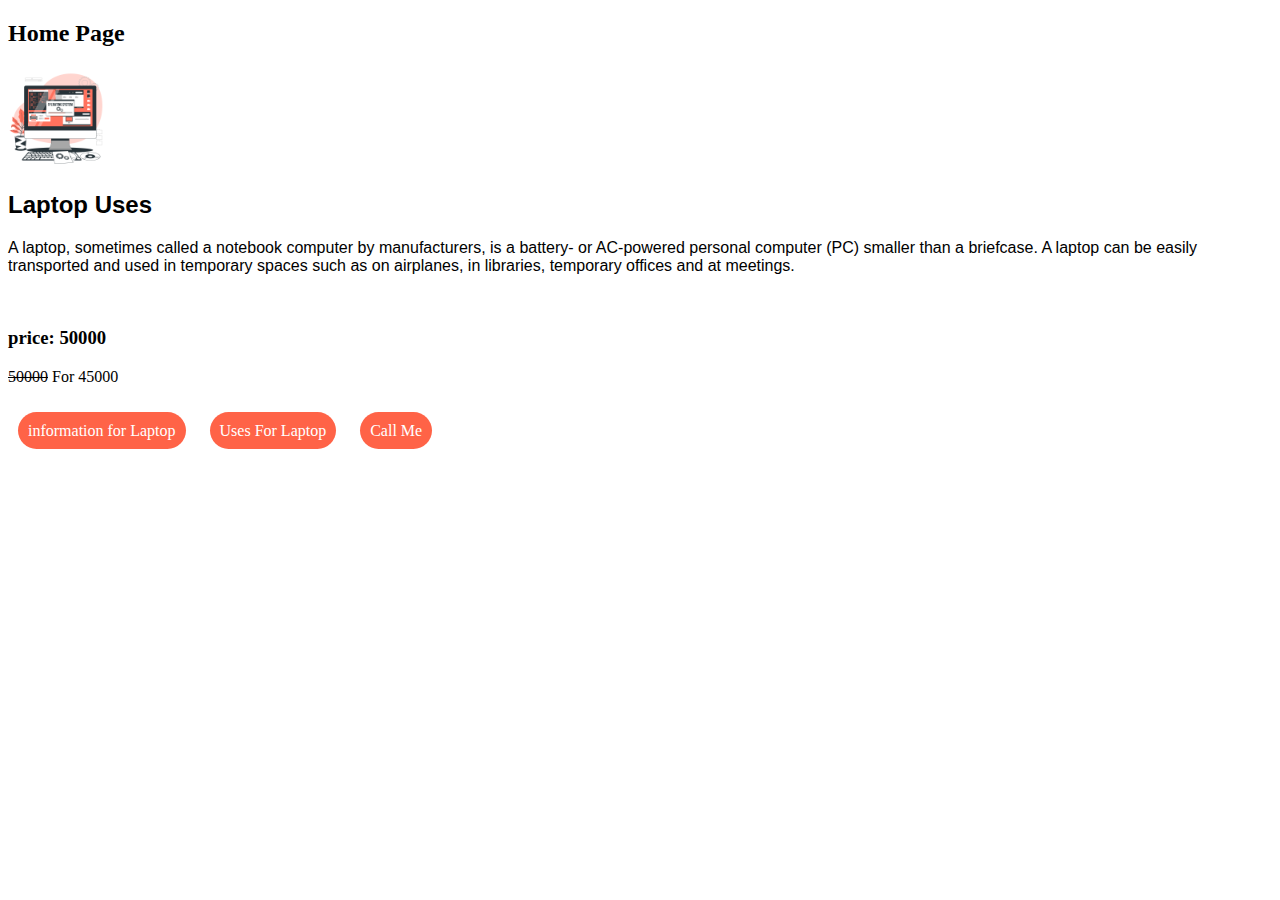
<file: index.html>
<!DOCTYPE html>
<html>
<head>
    <title>home</title>
    <link rel="stylesheet" href="./css/index.css" />
    <link rel="stylesheet" href="./css/style.css" />
</head>
<body>
    <h2>Home Page</h2>
<img src="./img/Operating_system_bro_png" class="operting"/>

</br>
<div class="two">
    <h2>Laptop Uses</h2>
    <p>A laptop, sometimes called a notebook computer by manufacturers, is a battery- or AC-powered personal computer (PC) smaller than a briefcase. A laptop can be easily transported and used in temporary spaces such as on airplanes, in libraries, temporary offices and at meetings.</p>
</div>
</br>
<h3><b>price: </b>50000</h3> <del>50000</del> For 45000
</br>
</br>
</br>
<div>
    <a href="./pages/info.html" class="menu">information for Laptop</a>
    <a href="./pages/uses.html" class="menu">Uses For Laptop</a>
    <a href="./pages/contact.html" class="menu">Call Me</a>
</div>
</body>
</html>
</file>
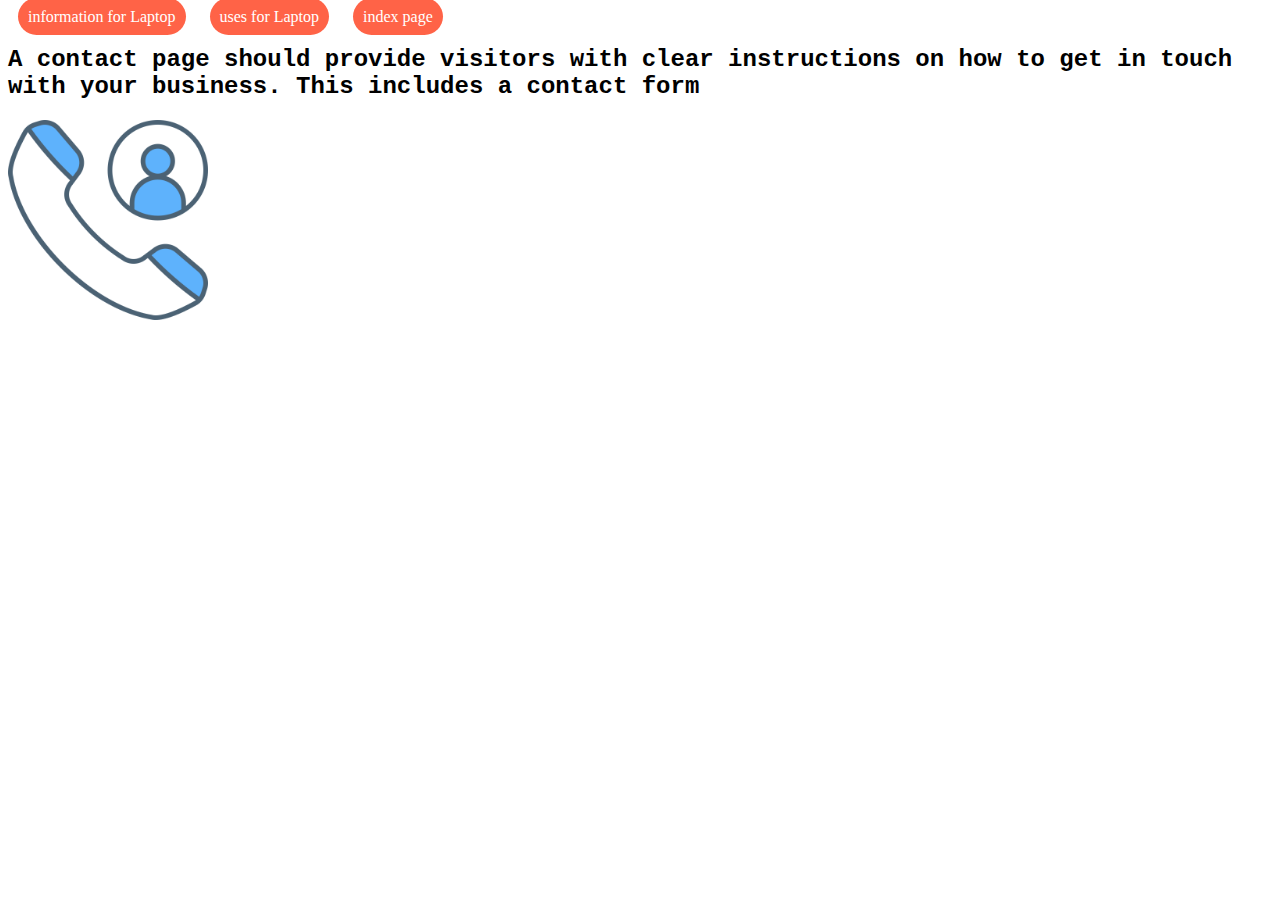
<file: pages/contact.html>
<!DOCTYPE html>
<html lang="en">
<head>
    <title>contact</title>
    <link rel="stylesheet" href="./../css/contact.css"/>
    <link rel="stylesheet" href="./../css/style.css"/>
</head>
<body>
    <div>
        <a href="./../pages/descri.html" class="menu">information for Laptop</a>
        <a href="./../pages/contact.html" class="menu">uses for Laptop</a>
        <a href="./../index.html" class="menu">index page</a>
    </div>
    <h2 class="info">A contact page should provide visitors with clear instructions on how to get in touch with your business. This includes a contact form </h2>
    <img src="./../icon/contact_png" class="contact" />
    
</body>
</html>
</file>
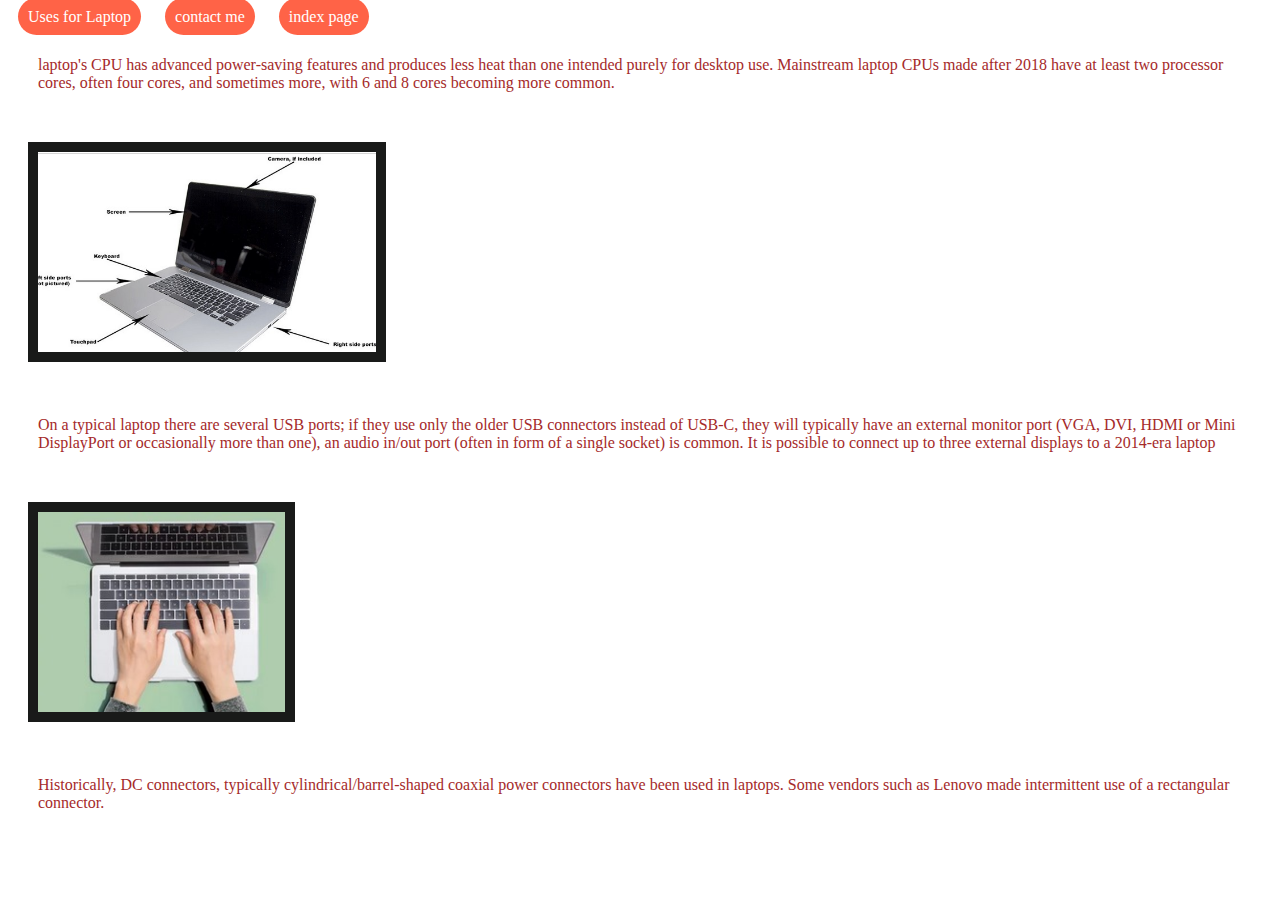
<file: pages/descri.html>
<!DOCTYPE html>
<html lang="en">
<head>
    <title>Document</title>
    <link rel="stylesheet" href="./../css/info.css"/>
    <link rel="stylesheet" href="./../css/style.css"/>
</head>
<body>
    <div>
        <a href="./../pages/uses.html" class="menu">Uses for Laptop</a>
        <a href="./../pages/contact.html" class="menu">contact me</a>
        <a href="./../index.html" class="menu">index page</a>
    </div>
    <p class="des">laptop's CPU has advanced power-saving features and produces less heat than one intended purely for desktop use. Mainstream laptop CPUs made after 2018 have at least two processor cores, often four cores, and sometimes more, with 6 and 8 cores becoming more common. </p>
    <img src="./../img/laptop_info_jpg" class="code"/>
    </br>
<p class="des">On a typical laptop there are several USB ports; if they use only the older USB connectors instead of USB-C, they will typically have an external monitor port (VGA, DVI, HDMI or Mini DisplayPort or occasionally more than one), an audio in/out port (often in form of a single socket) is common. It is possible to connect up to three external displays to a 2014-era laptop </p>
<img src="./../img/laptop_png" class="code"/>
</br>
<p class="des">Historically, DC connectors, typically cylindrical/barrel-shaped coaxial power connectors have been used in laptops. Some vendors such as Lenovo made intermittent use of a rectangular connector. </p>
</body>
</html>
</file>
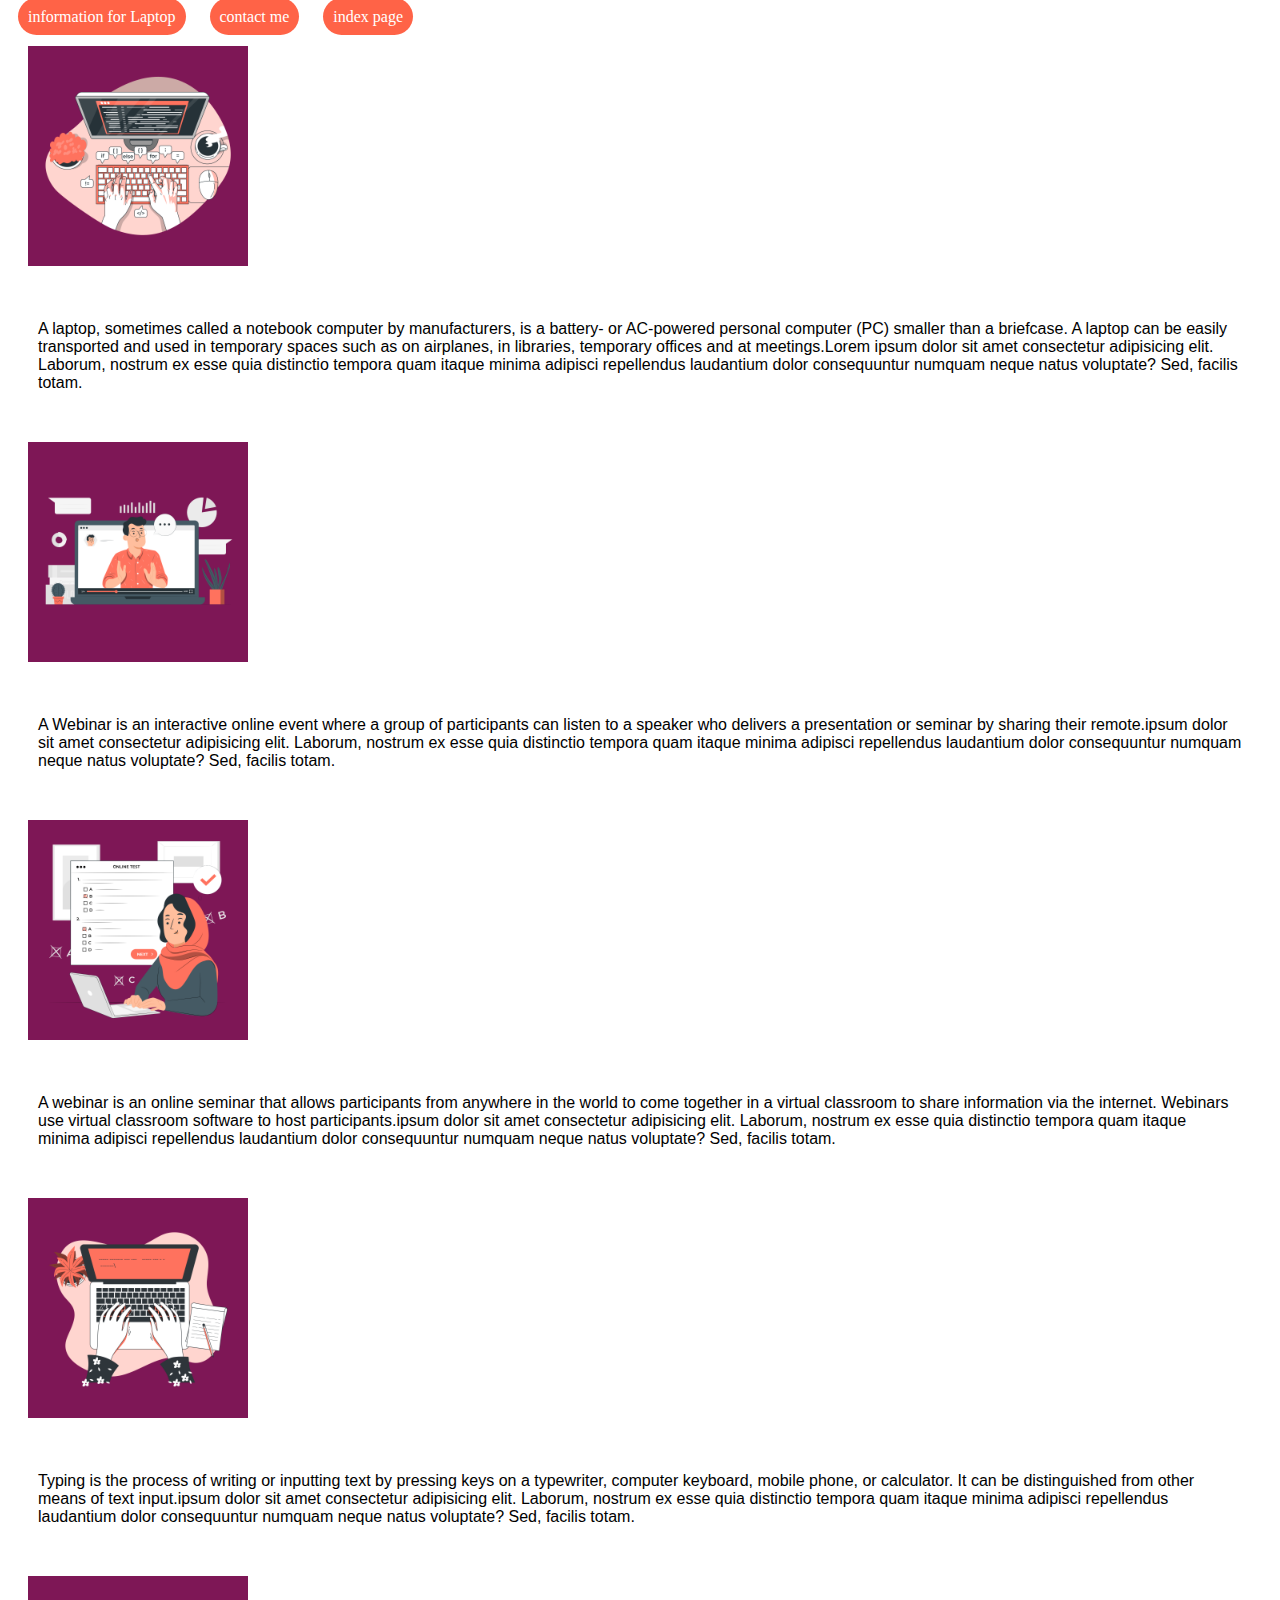
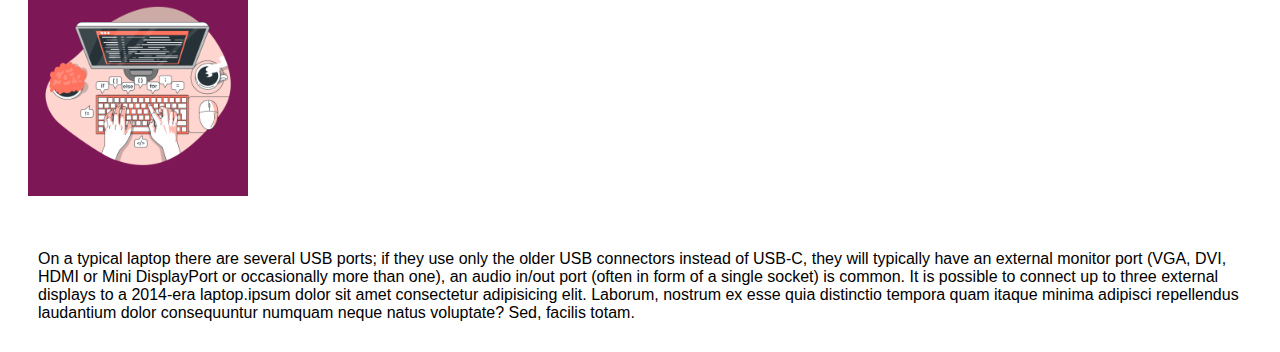
<file: pages/uses.html>
<!DOCTYPE html>
<html lang="en">
<head>
    <title>Document</title>
</head>
<body>
    <!DOCTYPE html>
    <html lang="en">
    <head>
        <title>use for Laptop</title>
        <div>
            <a href="./../pages/descri.html" class="menu">information for Laptop</a>
            <a href="./../pages/contact.html" class="menu">contact me</a>
            <a href="./../index.html" class="menu">index page</a>
        </div>
        <link rel="stylesheet" href="./../css/uses.css"/>
        <link rel="stylesheet" href="./../css/style.css"
    </head>
    <body>
        <img src="./../img/typing_png"class="imgone"/>
        <p class="info">A laptop, sometimes called a notebook computer by manufacturers, is a battery- or AC-powered personal computer (PC) smaller than a briefcase. A laptop can be easily transported and used in temporary spaces such as on airplanes, in libraries, temporary offices and at meetings.Lorem ipsum dolor sit amet consectetur adipisicing elit. Laborum, nostrum ex esse quia distinctio tempora quam itaque minima adipisci repellendus laudantium dolor consequuntur numquam neque natus voluptate? Sed, facilis totam.
        </p>
    <img src="./../img/Webinar_pana_png" class="imgone"/>
    <p class="info">A Webinar is an interactive online event where a group of participants can listen to a speaker who delivers a presentation or seminar by sharing their remote.ipsum dolor sit amet consectetur adipisicing elit. Laborum, nostrum ex esse quia distinctio tempora quam itaque minima adipisci repellendus laudantium dolor consequuntur numquam neque natus voluptate? Sed, facilis totam.
    </p>
    <img src="./../img/online_test_png" class="imgone"/>
    <p class="info">A webinar is an online seminar that allows participants from anywhere in the world to come together in a virtual classroom to share information via the internet. Webinars use virtual classroom software to host participants.ipsum dolor sit amet consectetur adipisicing elit. Laborum, nostrum ex esse quia distinctio tempora quam itaque minima adipisci repellendus laudantium dolor consequuntur numquam neque natus voluptate? Sed, facilis totam.</p>
    <img src="./../img/Typing_bro_png" class="imgone"/>
    <p class="info">Typing is the process of writing or inputting text by pressing keys on a typewriter, computer keyboard, mobile phone, or calculator. It can be distinguished from other means of text input.ipsum dolor sit amet consectetur adipisicing elit. Laborum, nostrum ex esse quia distinctio tempora quam itaque minima adipisci repellendus laudantium dolor consequuntur numquam neque natus voluptate? Sed, facilis totam.</p>
    <img src="./../img/typing_png"class="imgone"/>
    <p class="info">On a typical laptop there are several USB ports; if they use only the older USB connectors instead of USB-C, they will typically have an external monitor port (VGA, DVI, HDMI or Mini DisplayPort or occasionally more than one), an audio in/out port (often in form of a single socket) is common. It is possible to connect up to three external displays to a 2014-era laptop.ipsum dolor sit amet consectetur adipisicing elit. Laborum, nostrum ex esse quia distinctio tempora quam itaque minima adipisci repellendus laudantium dolor consequuntur numquam neque natus voluptate? Sed, facilis totam.</p>
    
        
    </body>
    </html>
    
</body>
</html>
</file>
<file: css/index.css>
.operting{
    height: 100px;
}
.two{
    font-family: Arial, Helvetica, sans-serif;
}
</file>
<file: css/style.css>
.menu{
    background-color: tomato;
    color: white;
    padding:10px;
    margin: 10px;
    border-radius:20px;
     text-decoration: none;
}
</file>
<file: css/contact.css>
.contact{
    height: 200px;
}
.info{
    font-family: 'Courier New', Courier, monospace;
}
</file>
<file: css/info.css>
.code{
    height: 200px;
    background-color: rgb(25, 26, 25);
    padding: 10px;
    margin: 20px;
    border-radius: 5px solid;

}
.des{
    color: brown;
    padding: 10px;
    margin: 20px;
}
</file>
<file: css/uses.css>
.img{
    height: 100px ;
    background-color: rgb(25, 26, 25);
    padding: 10px;
    margin: 20px;
    border-radius: 5px solid;

}
.imgone{
    height: 200px ;
    background-color: rgb(126, 23, 86);
    padding: 10px;
    margin: 20px;
    border-radius: 5px solid;

}
.info{
    font-family: 'Trebuchet MS', 'Lucida Sans Unicode', 'Lucida Grande', 'Lucida Sans', Arial, sans-serif;
    padding: 10px;
    margin: 20px;
    border-radius: 5px solid;


}
</file>
